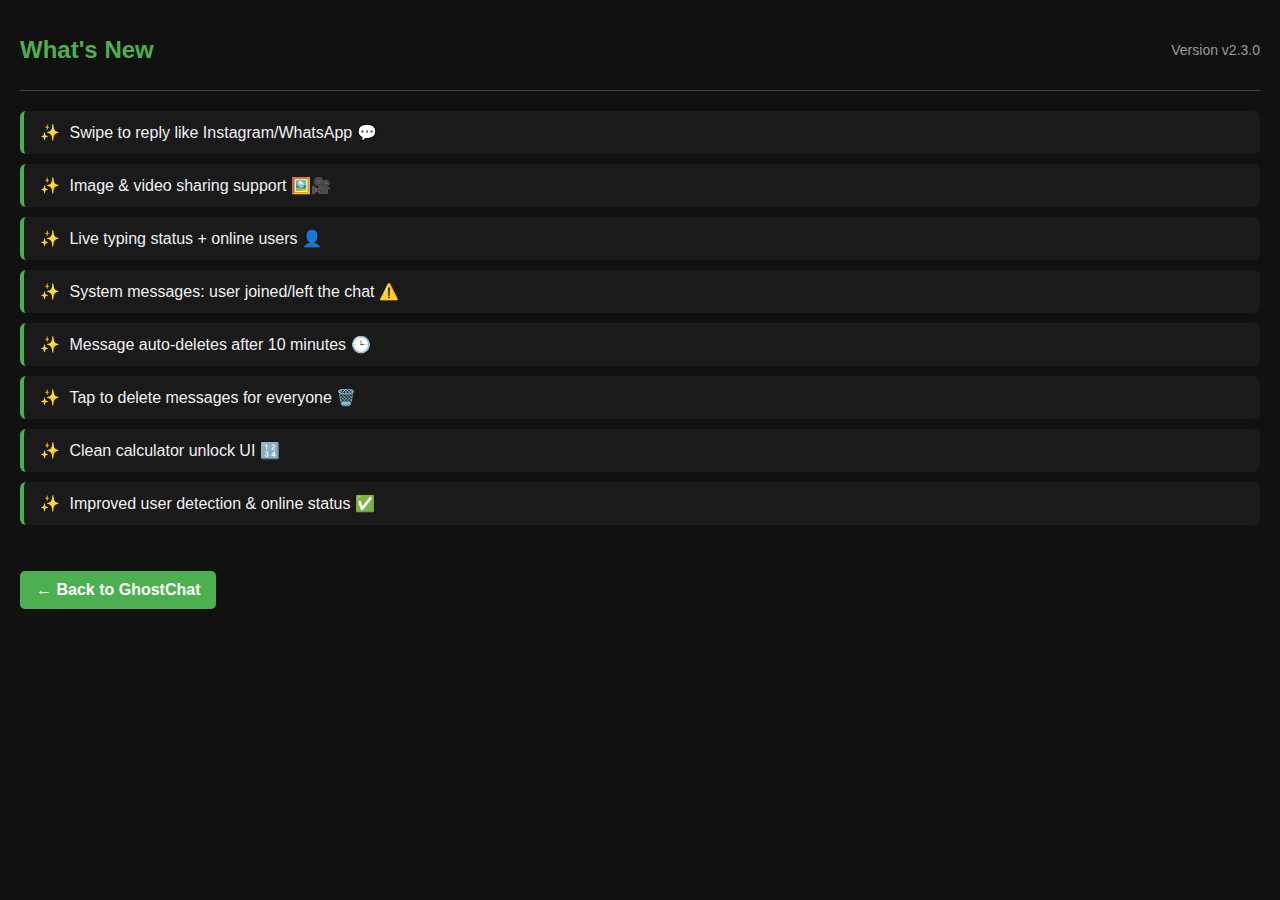
<file: whatsnew.html>
<!DOCTYPE html>
<html lang="en">
<head>
  <meta charset="UTF-8">
  <meta name="viewport" content="width=device-width, initial-scale=1">
  <title>What's New – GhostChat</title>
  <style>
    body {
      margin: 0;
      font-family: 'Segoe UI', sans-serif;
      background-color: #111;
      color: #f1f1f1;
      padding: 20px;
    }

    .header {
      display: flex;
      justify-content: space-between;
      align-items: center;
      border-bottom: 1px solid #444;
      padding-bottom: 10px;
      margin-bottom: 20px;
    }

    .header h1 {
      font-size: 24px;
      color: #4caf50;
    }

    .version {
      font-size: 14px;
      color: #999;
    }

    .updates ul {
      list-style: none;
      padding: 0;
    }

    .updates li {
      background: #1a1a1a;
      margin: 10px 0;
      padding: 12px 16px;
      border-left: 4px solid #4caf50;
      border-radius: 6px;
    }

    .updates li::before {
      content: "✨ ";
      margin-right: 5px;
    }

    .backBtn {
      display: inline-block;
      margin-top: 30px;
      background: #4caf50;
      color: #fff;
      padding: 10px 16px;
      text-decoration: none;
      border-radius: 5px;
      font-weight: bold;
    }

    .backBtn:hover {
      background: #45a049;
    }
  </style>
</head>
<body>

  <div class="header">
    <h1>What's New</h1>
    <div class="version">Version v2.3.0</div>
  </div>

  <div class="updates">
    <ul>
      <li>Swipe to reply like Instagram/WhatsApp 💬</li>
      <li>Image & video sharing support 🖼️🎥</li>
      <li>Live typing status + online users 👤</li>
      <li>System messages: user joined/left the chat ⚠️</li>
      <li>Message auto-deletes after 10 minutes 🕒</li>
      <li>Tap to delete messages for everyone 🗑️</li>
      <li>Clean calculator unlock UI 🔢</li>
      <li>Improved user detection & online status ✅</li>
    </ul>
  </div>

  <a class="backBtn" href="index.html">← Back to GhostChat</a>

</body>
</html>
</file>
